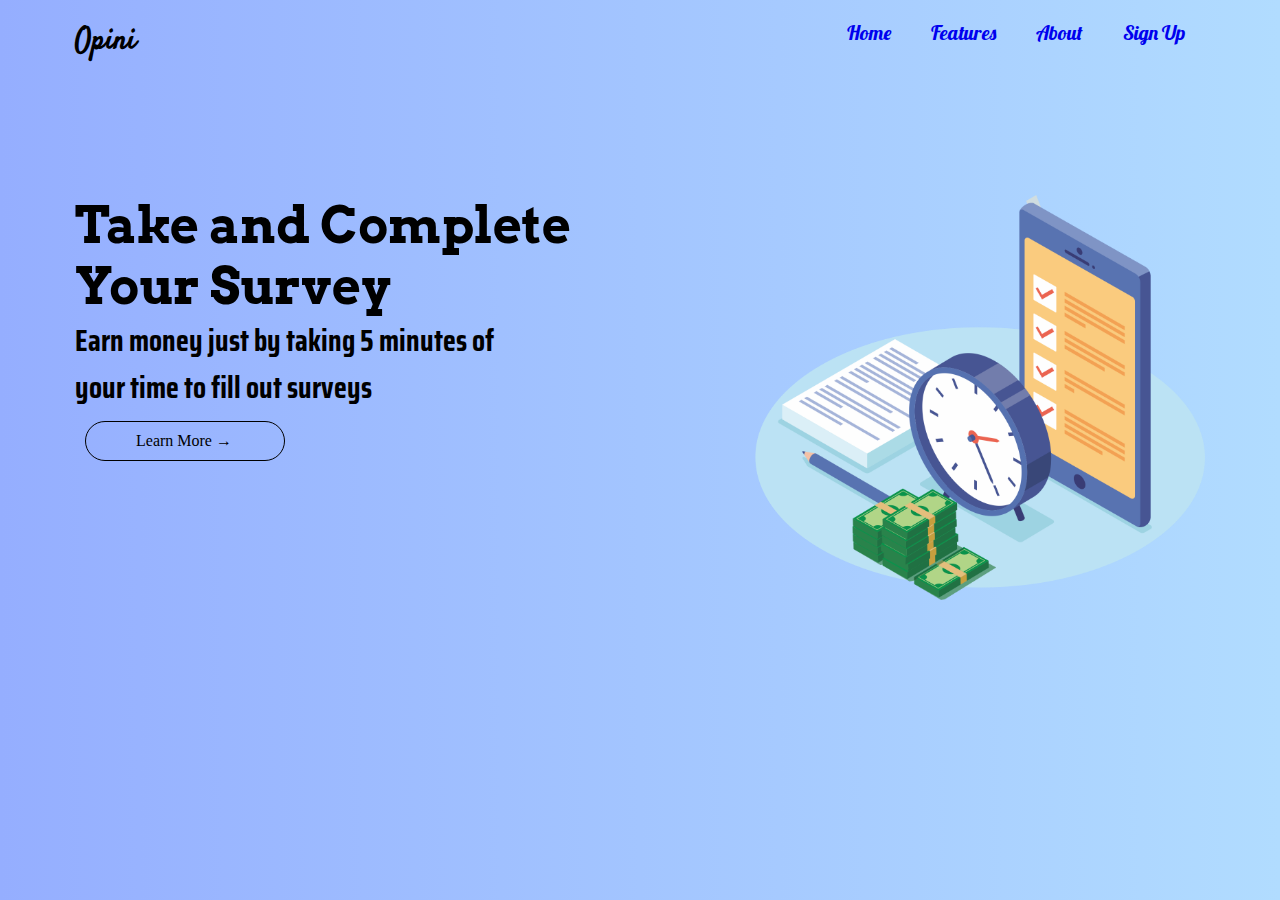
<file: index.html>
<!DOCTYPE html>
<html>
    <head>
        <title>Opini</title>
        <link rel="stylesheet" href="style.css">
        <link href="https://fonts.googleapis.com/css2?family=Comic+Neue:ital,wght@1,700&family=Dongle&family=Josefin+Sans:wght@500&family=Mochiy+Pop+P+One&family=Satisfy&display=swap" rel="stylesheet">
        <link href="https://fonts.googleapis.com/css2?family=Kanit:wght@200&family=Lobster&display=swap" rel="stylesheet">
        <link href="https://fonts.googleapis.com/css2?family=Arvo:ital,wght@1,700&family=Kanit:wght@200&family=Lobster&display=swap" rel="stylesheet">
        <link href="https://fonts.googleapis.com/css2?family=Arvo:ital,wght@1,700&family=Kanit:wght@200&family=Lobster&family=Saira+Condensed:wght@200&display=swap" rel="stylesheet">

    </head>
    <body>
        <nav>
            <p>Opini</p>
            <ul>
                <li><a href="index.html">Home</a></li>
                <li><a href="./assets/features.html">Features</a></li>
                <li><a href="#">About</a></li>
                <li><a href="#">Sign Up</a></li>
            </ul>
        </nav>
        <div class="thumbnail">
            <img src="assets\img.png" alt="">
            <h1>Take and Complete <br>Your Survey</h1>
            <h5>Earn money just by taking 5 minutes of <br> your time to fill out surveys</h5>
            <div class="more">
                <a href="#">Learn More &#8594;</a>
            </div>
        </div>

    </body>
</html>
</file>
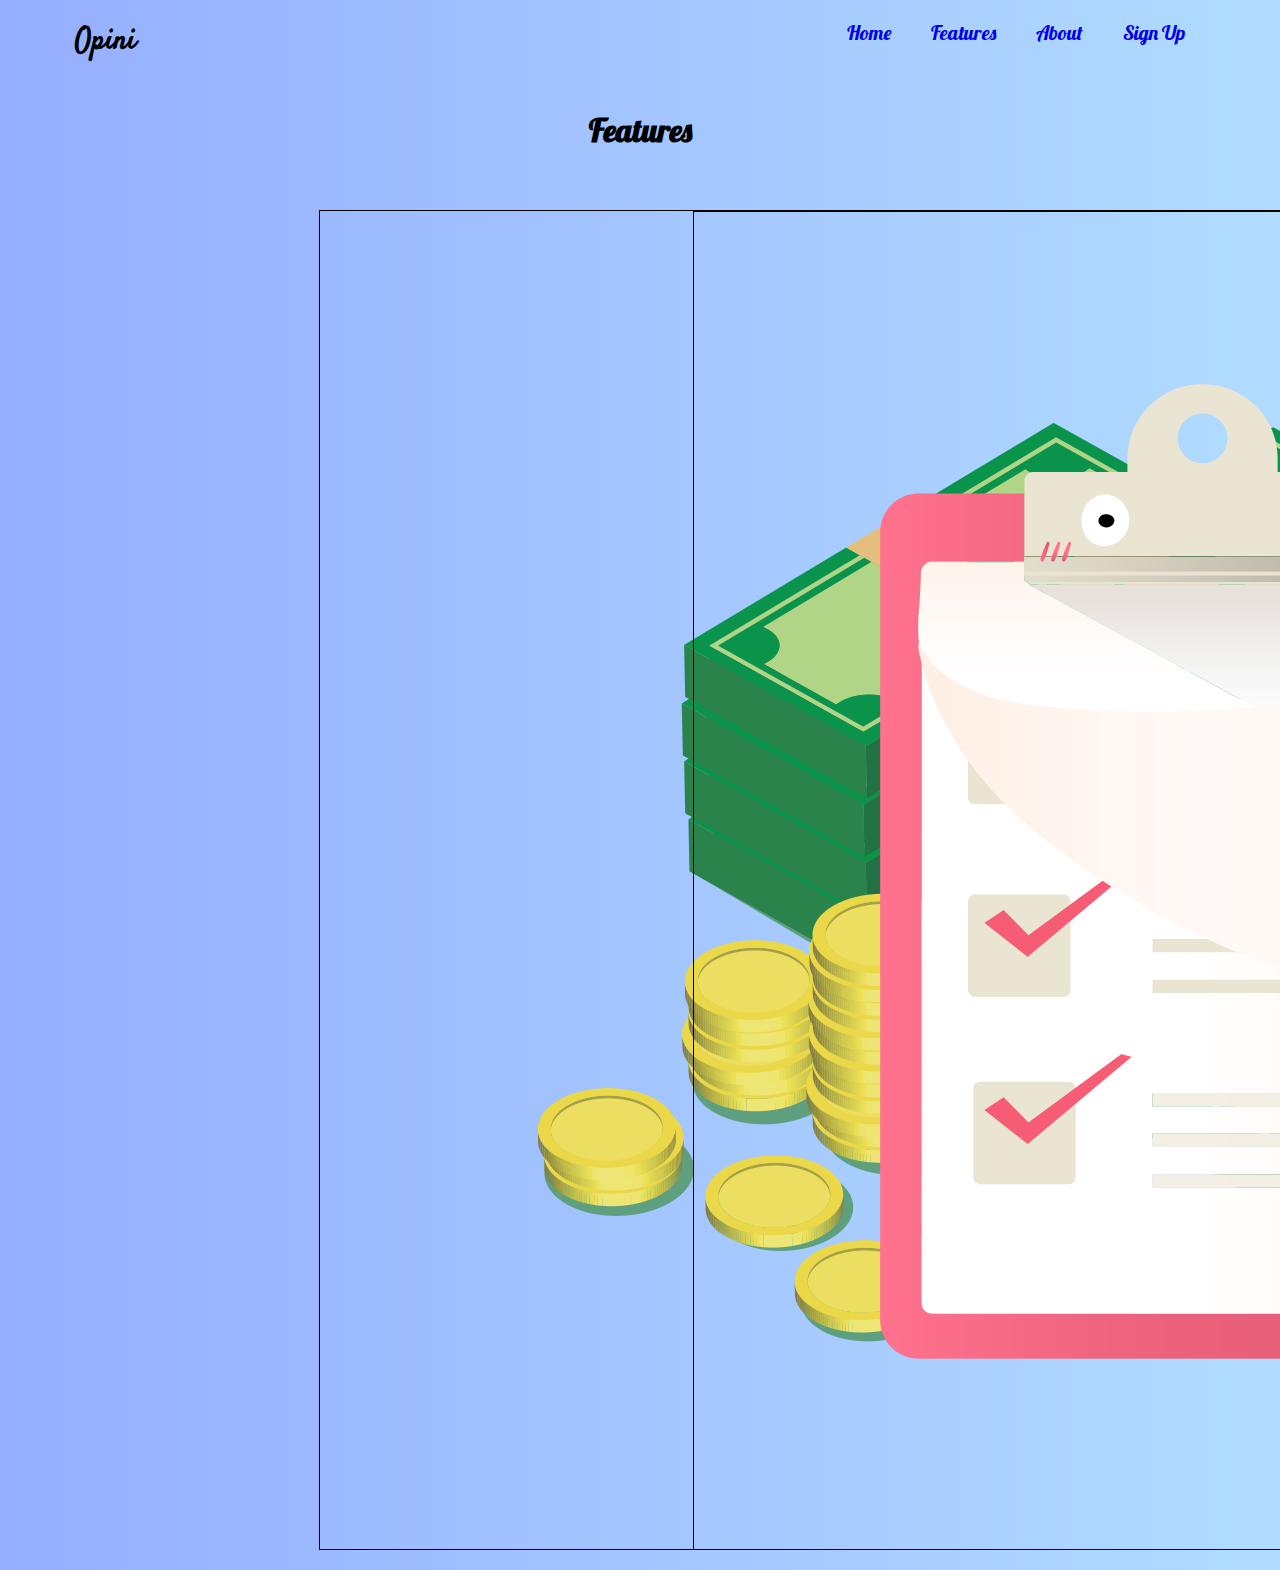
<file: assets/features.html>
<!DOCTYPE html>
<html>
    <head>
        <title>Opini</title>
        <link rel="stylesheet" href="../style.css">
        <link href="https://fonts.googleapis.com/css2?family=Comic+Neue:ital,wght@1,700&family=Dongle&family=Josefin+Sans:wght@500&family=Mochiy+Pop+P+One&family=Satisfy&display=swap" rel="stylesheet">
        <link href="https://fonts.googleapis.com/css2?family=Kanit:wght@200&family=Lobster&display=swap" rel="stylesheet">
        <link href="https://fonts.googleapis.com/css2?family=Arvo:ital,wght@1,700&family=Kanit:wght@200&family=Lobster&display=swap" rel="stylesheet">
        <link href="https://fonts.googleapis.com/css2?family=Arvo:ital,wght@1,700&family=Kanit:wght@200&family=Lobster&family=Saira+Condensed:wght@200&display=swap" rel="stylesheet">
        <link href="https://cdn.jsdelivr.net/npm/bootstrap@5.0.2/dist/css/bootstrap.min.css" rel="stylesheet" integrity="sha384-EVSTQN3/azprG1Anm3QDgpJLIm9Nao0Yz1ztcQTwFspd3yD65VohhpuuCOmLASjC" crossorigin="anonymous">
    </head>
    <body>
        <nav>
            <p>Opini</p>
            <ul>
                <li><a href="../index.html">Home</a></li>
                <li><a href="#">Features</a></li>
                <li><a href="#">About</a></li>
                <li><a href="#">Sign Up</a></li>
            </ul>
        </nav>
        <div class="title">
            <h1>Features</h1>
        </div>
        <div class="features">
            <div class="card" style="width: 18rem;">
                <img src="money.png" class="card-img-top" alt="...">
                <div class="card-body">
                  <p class="card-text">Easy Money Withdrawal with Vatious Platforms (Paypal, Gojek, Bank)</p>
                </div>
            </div>
            <div class="card" style="width: 18rem;">
                <img src="task.png" class="card-img-top" alt="...">
                <div class="card-body">
                  <p class="card-text">A Survey That is Always There Every Day with the Latest Topics That are Very Relevant to You</p>
                </div>
            </div>
        </div>
    </body>
</html>
</file>
<file: style.css>
*{
    margin: 0;
    box-sizing: border-box;
}
body{
    background: linear-gradient(to right,rgb(149, 174, 255) , #b1dcff);
}
nav{
    display: flex;
    justify-content: space-between;
    padding: 20px 75px;
    height: 70px;
}
nav p{
    float: left;
    font-family: 'Satisfy', cursive;
    font-weight: bold;
    font-size: 30px;
}
nav ul{
    float: right;
    list-style-type: none;
}
nav ul li{
    float: left;
}
nav ul li a{
    padding: 0 20px;
    font-size: 20px;
    text-decoration: none;
    font-family: 'Lobster', cursive;
}
nav ul li a:hover{
    color: red;
}
.thumbnail{
    padding: 75px;
    margin: 50px 0;
}
.thumbnail img{
    width: 450px;
    float: right;
}
.thumbnail h1{
    font-family: 'Arvo', serif;
    font-size: 50px;
}
.thumbnail h5{
    font-family: 'Saira Condensed', sans-serif;
    font-size: 30px;
}
.more{
    width:200px;
    border: 1px black solid;
    border-radius: 30px;
    padding: 10px 15px 10px 15px;
    margin: 10px;
    cursor: pointer;
}
.more:hover{
    background-color: rgb(240, 164, 0);
    transition: 0.5s;
}
.more a{
    color: black;
    margin: 20px;
    text-align: center;
    text-decoration: none;
    padding: 10px 15px 10px 15px;
}
.title{
    margin: 40px auto;
    text-align: center;
}
.title h1{
    font-family: 'Lobster', cursive;
}
.features{
    margin: auto;
    width: 60%;
    padding: 10px;
    display: flex;
}
.features h1{
    margin: auto;
    text-align: center;
    display: block;
}
.card{
    margin: auto;
    width: 60%;
    padding: 10px;
    display: flex;
}
.card img{
    border: 1px black solid;
}
.card-body{
    text-align: justify;
}
</file>
